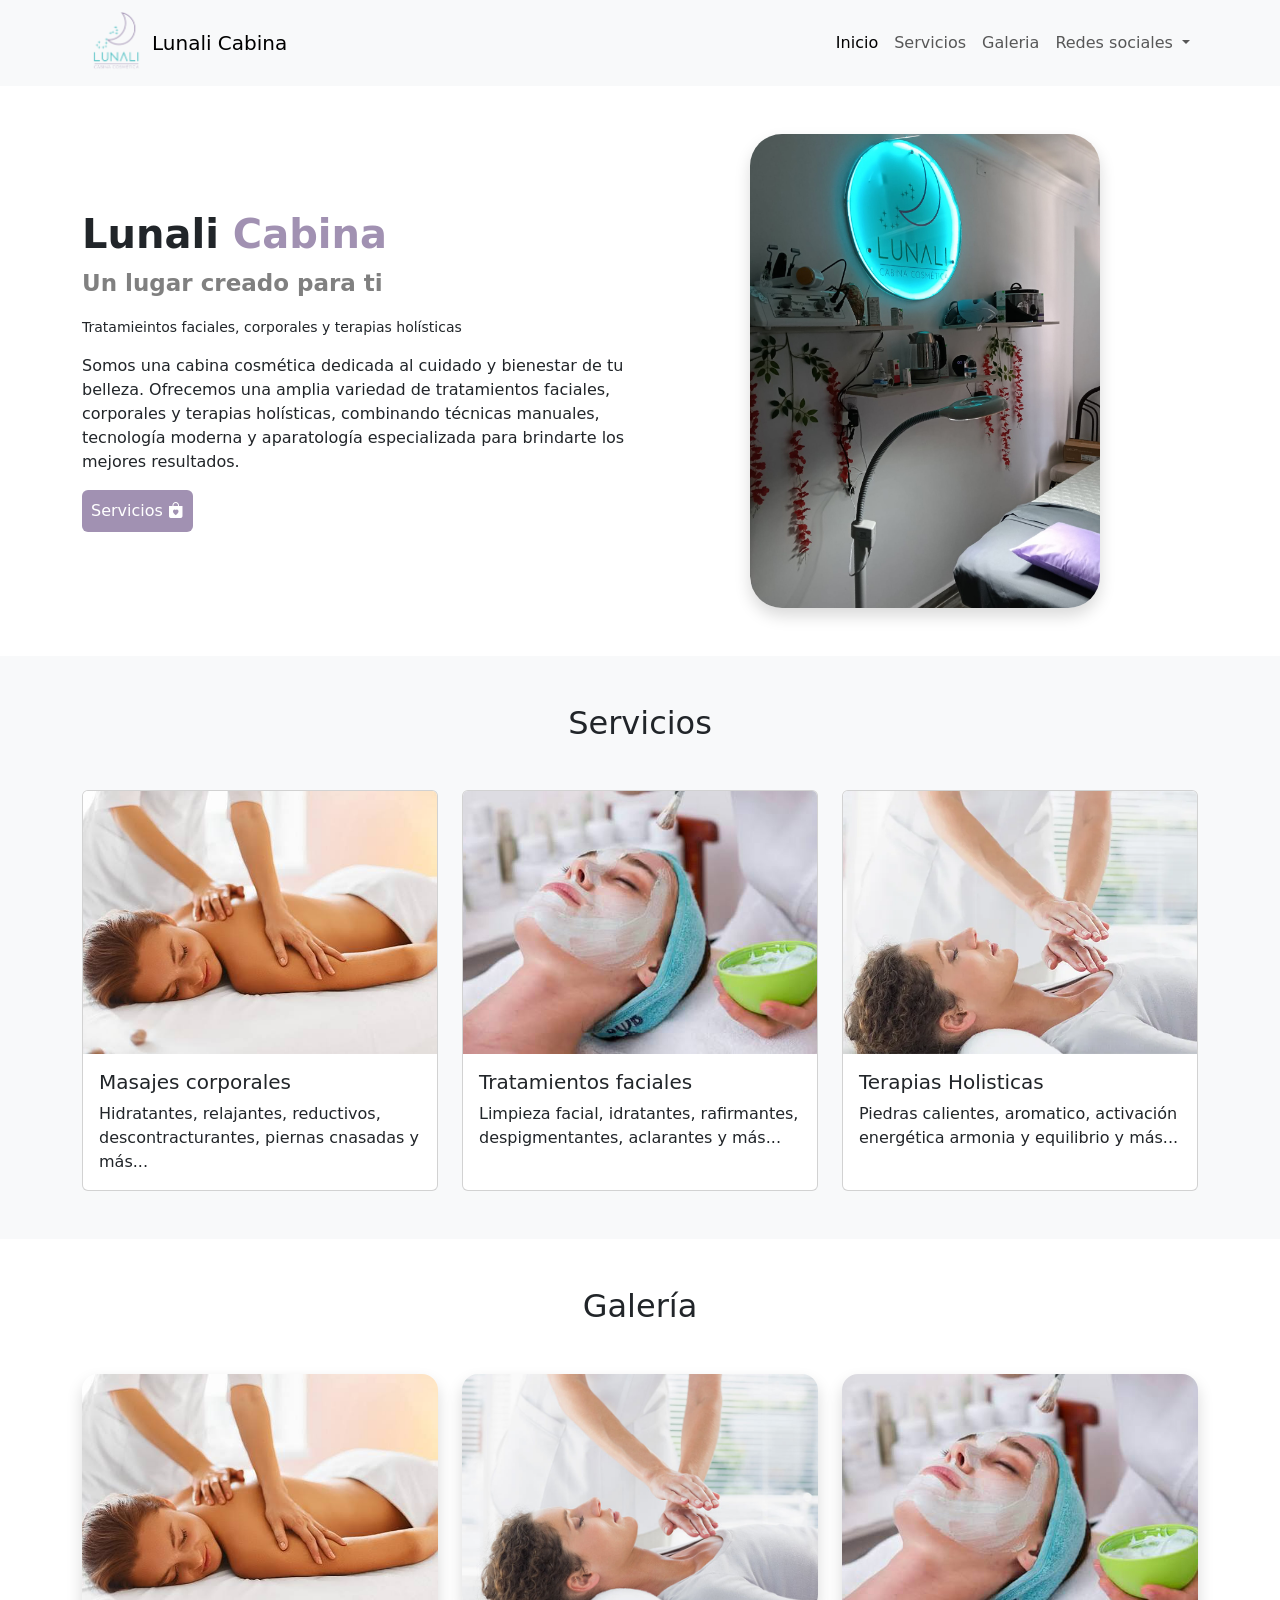
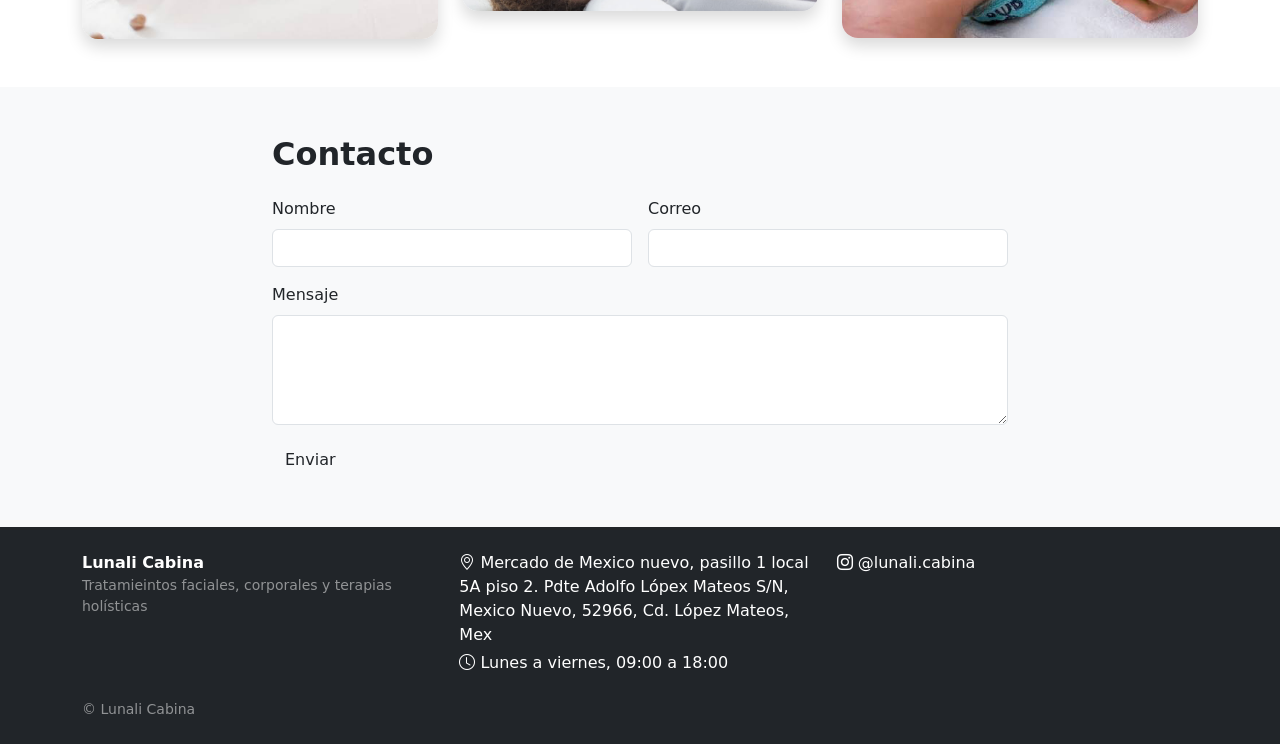
<file: index.html>
<!DOCTYPE html>
<html>
    <head>
        <meta charset="utf-8">
        <meta http-equiv="X-UA-Compatible" content="IE=edge">
        <title>Lunali Cabina</title>
        <meta name="description" content="">
        <meta name="viewport" content="width=device-width, initial-scale=1">
  
        <!-- Bootstrap -->
        <link href="https://cdn.jsdelivr.net/npm/bootstrap@5.3.8/dist/css/bootstrap.min.css" rel="stylesheet" integrity="sha384-sRIl4kxILFvY47J16cr9ZwB07vP4J8+LH7qKQnuqkuIAvNWLzeN8tE5YBujZqJLB" crossorigin="anonymous">
        <link rel="stylesheet" href="https://cdn.jsdelivr.net/npm/bootstrap-icons@1.13.2/font/bootstrap-icons.min.css">

        <!-- Estilos propios -->
        <link rel="stylesheet" href="./assets/estilos/estilos.css">
    </head>


    <body>
        <!-- Barra de menu -->
        <header id="inicio" class="sticky-top">
            <nav class="navbar navbar-expand-lg bg-body-tertiary">
            <div class="container">
                <img class="icono-lunli" src="./assets/img/Lunali-Isolgo.png" alt="logotipo lunali">
                <a class="navbar-brand" href="#">Lunali Cabina</a>
                

                <button class="navbar-toggler" type="button" data-bs-toggle="collapse" data-bs-target="#navbarNavDropdown" aria-controls="navbarNavDropdown" aria-expanded="false" aria-label="Toggle navigation">
                <span class="navbar-toggler-icon"></span>
                </button>


                <div class="collapse navbar-collapse" id="navbarNavDropdown">
                <ul class="navbar-nav ms-auto">
                    <li class="nav-item">
                    <a class="nav-link active" aria-current="page" href="#inicio">Inicio</a>
                    </li>
                    <li class="nav-item">
                    <a class="nav-link" href="#servicios">Servicios</a>
                    </li>
                    <li class="nav-item">
                    <a class="nav-link" href="#galeria">Galeria</a>
                    </li>

                    <li class="nav-item dropdown">
                    <a class="nav-link dropdown-toggle" href="#redes-sociales" role="button" data-bs-toggle="dropdown" aria-expanded="false"> Redes sociales
                    </a>
                    <ul class="dropdown-menu">
                        <li><a class="dropdown-item" href="https://www.facebook.com" target="_blank">Facebook</a></li>
                        <li><a class="dropdown-item" href="https://www.instagram.com/lunali.cabina/" target="_blank">Instagram</a></li>
                    </ul>
                    </li>
                </ul>
                </div>
            </div>
            </nav>
        </header>
        
       <main>
        <!--Seccion Hero -->
        <section id="#" class="hero py-5">
          <div class="container">
            <div class="row align-items-center">
                <div class="col-12 col-md-6">
                    <h1 class="fw-bold">Lunali <span style= "color: #a191b2"> Cabina</span></h1>
                    <p class="portadilla"> Un lugar creado para ti  </p>
                    <p class="small">Tratamieintos faciales, corporales y terapias holísticas</p>
                    <p>Somos una cabina cosmética dedicada al cuidado y bienestar de tu belleza. Ofrecemos una amplia variedad de tratamientos faciales, corporales y terapias holísticas, combinando técnicas manuales, tecnología moderna y aparatología especializada para brindarte los mejores resultados.</p>
                    <a class="btn btn-lunali" href="#servicios"> Servicios <i class="bi bi-bag-heart-fill"></i> </a>
                </div>

                <div class="col-12 col-md-6">
                
                    <img class="perfil shadow rounded-5 mx-auto d-block" src="./assets/img/cabina.jpeg" alt="foto de perfil">
                </div>
            </div>
          </div>
        </section>

        <!-- Seccion servicios -->
        <section id="servicios" class="py-5 bg-light">
            <div class="container">
                <h2 class="text-center mb-5">Servicios</h2>
                <div class="row g-4">
                    <!-- card 1 -->
                    <div class="col-12 col-md-4">
                        <div class="card h-100">
                            <img src="./assets/img/images.jpg" class="card-img-top" alt="Servicio 1">
                            <div class="card-body">
                                <h3 class="h5 card-title">Masajes corporales</h3>
                                <p class="card-text">Hidratantes, relajantes, reductivos, descontracturantes, piernas cnasadas y más...</p>
                            </div>
                        </div>
                    </div>
                    <!-- card 2 -->
                    <div class="col-12 col-md-4">
                        <div class="card h-100">
                            <img src="./assets/img/faciales.jpg" class="card-img-top" alt="Servicio 1">
                            <div class="card-body">
                                <h3 class="h5 card-title">Tratamientos faciales</h3>
                                <p class="card-text">Limpieza facial, idratantes, rafirmantes, despigmentantes, aclarantes y más...</p>
                            </div>
                        </div>
                    </div>
                    <!-- card 3 -->
                    <div class="col-12 col-md-4">
                        <div class="card h-100">
                            <img src="./assets/img//terapias.webp" class="card-img-top" alt="Servicio 1">
                            <div class="card-body">
                                <h3 class="h5 card-title">Terapias Holisticas</h3>
                                <p class="card-text">Piedras calientes, aromatico, activación energética armonia y equilibrio y más...</p>
                            </div>
                        </div>
                    </div>
                </div>    
            </div>
     </section>

     <!-- Seccion Galeria-->
        <section id="galeria" class="py-5">
            <div class="container">
                <h2 class="text-center mb-5">Galería</h2>
                <div class="row g-4">
                    <div class="col-6 col-md-4">
                        <a href="./assets/img/images.jpg" class="glightbox" data-gallery="lumen" data-title="Fotografía de masajes">
                        <img class="img-fluid rounded-4 shadow" src="./assets/img/images.jpg" alt="fotogrfia de masaje"></a>   
                    </div>
                    <div class="col-6 col-md-4">
                        <a href="./assets/img/terapias.webp" class="glightbox" data-gallery="lumen" data-title="Fotografia de terapias">
                        <img class="img-fluid rounded-4 shadow" src="./assets/img/terapias.jpg" alt="Fotografia de terapias"></a>
                    </div>
                    <div class="col-6 col-md-4">
                        <a href="./assets/img/faciales.jpg" class="glightbox" data-gallery="lumen" data-title="Fotografía de faciales">
                    <img class="img-fluid rounded-4 shadow" src="./assets/img/faciales.jpg" alt="fotografia de faciales"></a>
                    </div>
                </div>
            </div>
        </section>

<!-- Seccion Contacto-->
        <section class="py-5 bg-light" id="contacto">
            <div class="container">
                <div class="row justify-content-center">
                    <div class="col-12 col-lg-8">
                        <h2 class="fw-bold mb-4">Contacto</h2>
                        <form id="formulario" class="row g-3">
                            <div class="col-md-6">
                                <label class="form-label" for="nombre">Nombre</label>
                                <input class="form-control" id="nombre" name="nombre" type="text" required>
                            </div>
                            <div class="col-md-6">
                                <label class="form-label" for="correo">Correo</label>
                                <input class="form-control" id="correo" name="correo" type="email" required>
                            </div>
                            <div class="col-12">
                                <label class="form-label" for="mensaje">Mensaje</label>
                                <textarea class="form-control" id="mensaje" name="mensaje" rows="4" required></textarea>
                            </div>
                            <div class="col-12">
                                <button class="btn btn-lumen" type="submit">Enviar</button>
                            </div>
                        </form>
                        <p class="alert alert-success mt-3 d-none" id="aviso" role="status">Recibimos tu mensaje. Te escribimos pronto.</p>
                    </div>
                </div>
            </div>
        </section>
    </main>

    <footer class="bg-dark text-white py-4">
        <div class="container">
            <div class="row g-3">
                <div class="col-md-4">
                    <strong>Lunali Cabina</strong>
                    <p class="mb-0 small text-white-50">Tratamieintos faciales, corporales y terapias holísticas</p>
                </div>
                <div class="col-md-4">
                    <p class="mb-1"><i class="bi bi-geo-alt"></i> Mercado de Mexico nuevo, pasillo 1 local 5A piso 2. Pdte Adolfo Lópex Mateos S/N, Mexico Nuevo, 52966, Cd. López Mateos, Mex</p>
                    <p class="mb-0"><i class="bi bi-clock"></i> Lunes a viernes, 09:00 a 18:00 </p>
                </div>
                <div class="col-md-4">
                    <p class="mb-0"><i class="bi bi-instagram"></i> @lunali.cabina</p>
                </div>
            </div>
            <p class="small text-white-50 mt-4 mb-0">© <span id="anio"></span> Lunali Cabina</p>
        </div>
    </footer>
    
        <script src="https://cdn.jsdelivr.net/npm/bootstrap@5.3.8/dist/js/bootstrap.bundle.min.js" integrity="sha384-FKyoEForCGlyvwx9Hj09JcYn3nv7wiPVlz7YYwJrWVcXK/BmnVDxM+D2scQbITxI" crossorigin="anonymous"></script>
</body>
</html>
</file>
<file: assets/estilos/estilos.css>
.icono-lunli{
    width: 70px;
    height: auto;
}

.body {
  font-family: "Outfit", sans-serif;
  font-optical-sizing: auto;
  font-weight: 400;
  font-style: normal;
}

.portadilla {
    font-size:23px ;
    font-weight: 600;
    color: gray;
    
}

.perfil{
    width: 350px;
    height: auto;
}

.btn-lunali{
    background-color: #a191b2;
    color: white;
    padding: 8px;
}
</file>
